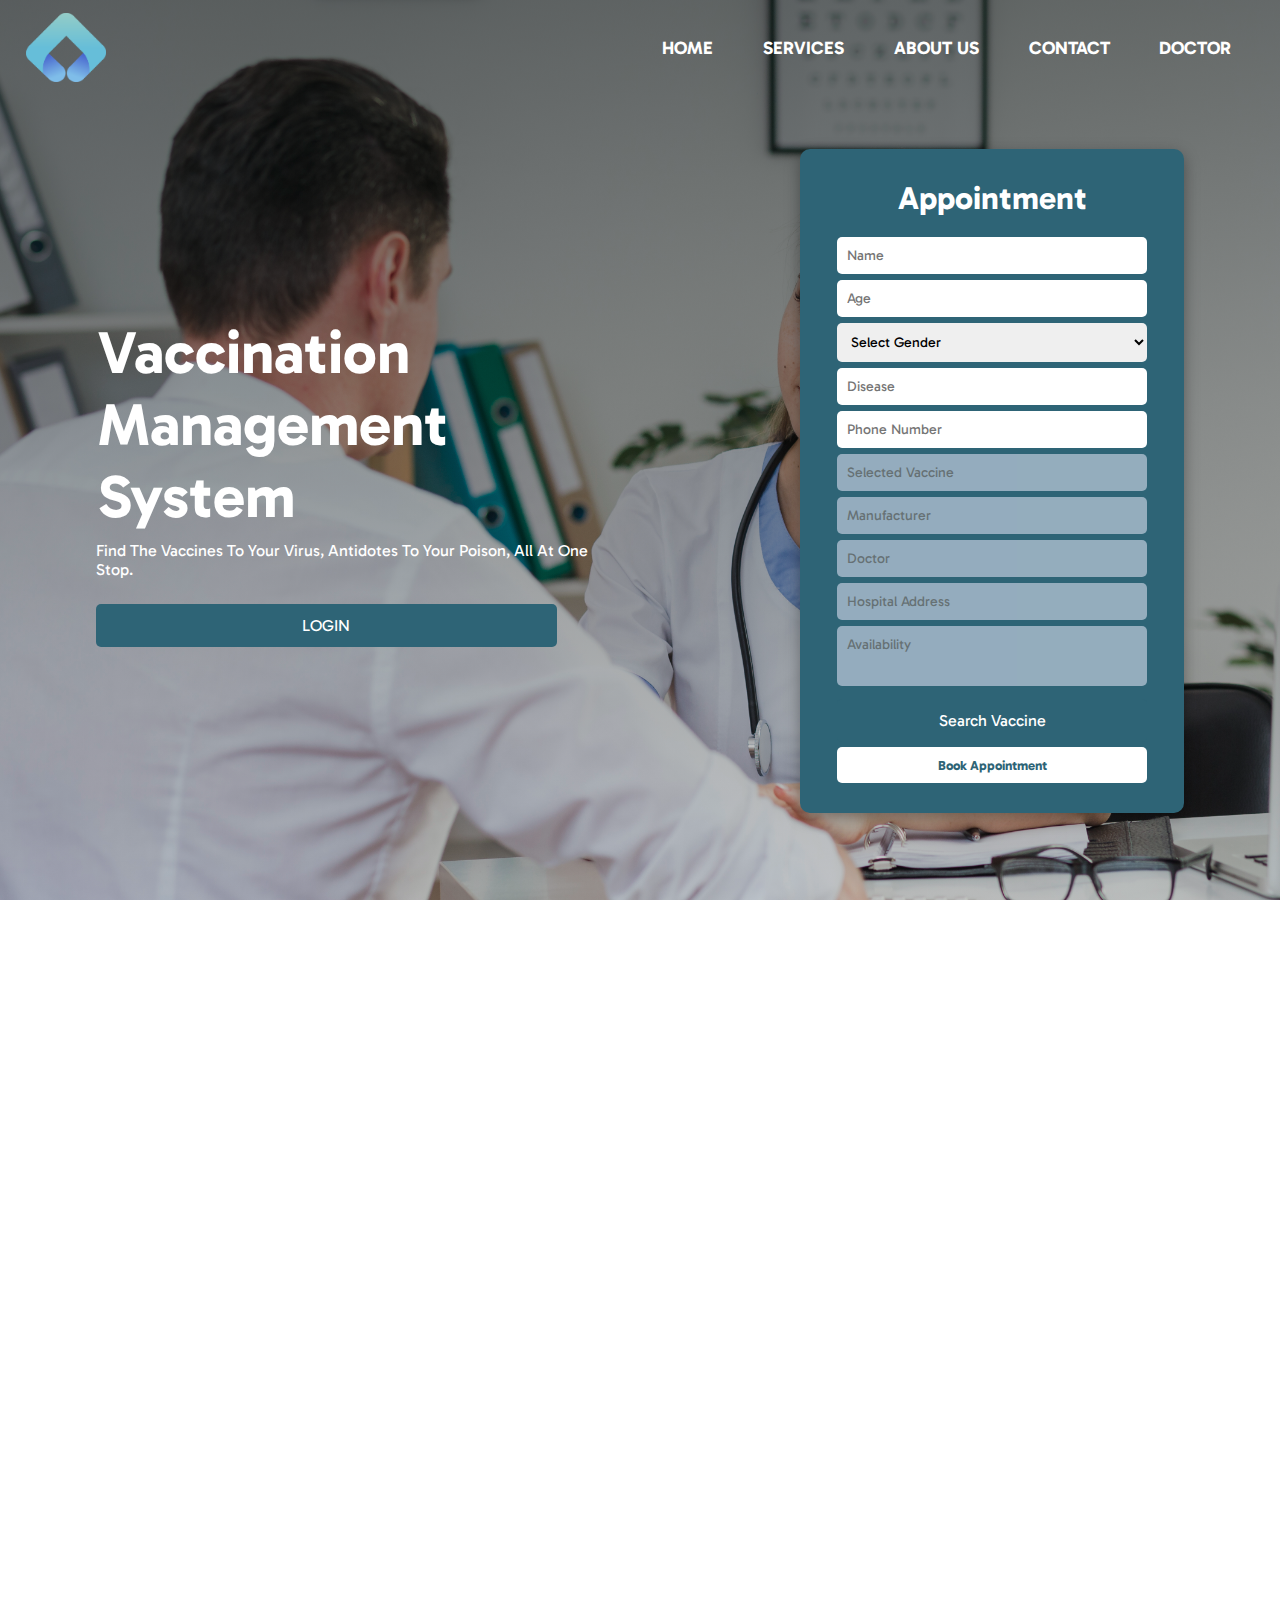
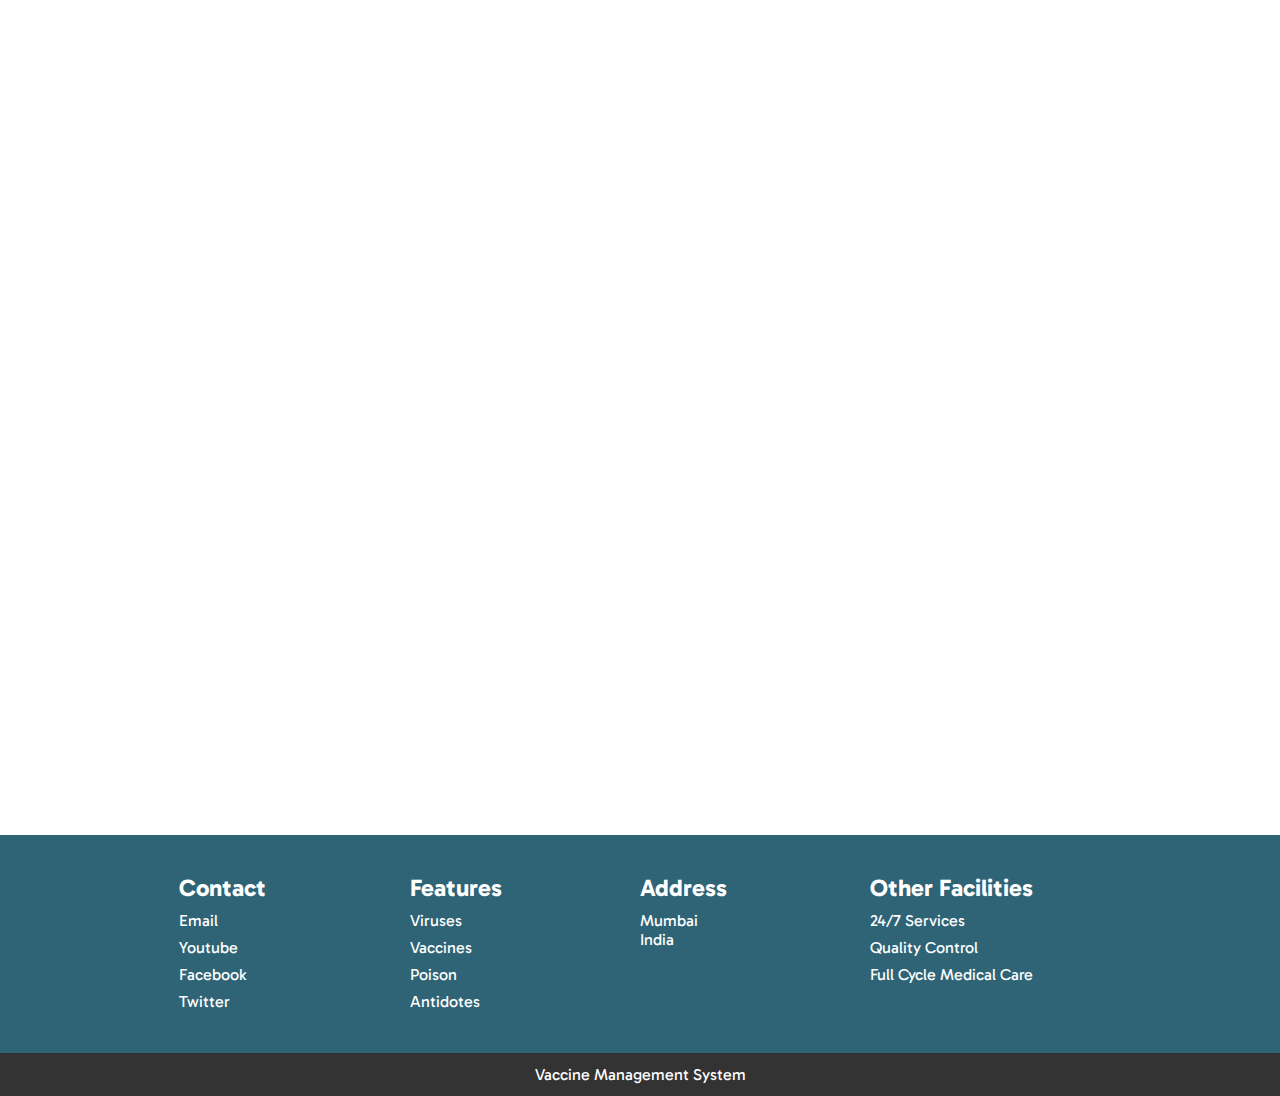
<file: index.html>
<!DOCTYPE html>
<html lang="en">
<head>
    <meta charset="UTF-8">
    <meta name="viewport" content="width=device-width, initial-scale=1.0">
    <title>health care</title>
    <link rel="icon" href="img/favicon.ico" type="image/x-icons">
    <link rel="stylesheet" href="style.css">
    <link rel="stylesheet" href="https://cdnjs.cloudflare.com/ajax/libs/font-awesome/5.10.0/css/all.min.css" 
    integrity="sha512-PgQMlq+nqFLV4ylk1gwUOgm6CtIIXkKwaIHp/PAIWHzig/lKZSEGKEysh0TCVbHJXCLN7WetD8TFecIky75ZfQ==" 
    crossorigin="anonymous" referrerpolicy="no-referrer" />
    <link href="https://unpkg.com/aos@2.3.1/dist/aos.css" rel="stylesheet">
</head>
<body>
    <section class="background">
        <nav class="navbar">
            <a href="#" class="logo"><img src="img/logo.png" alt=""></a>
            <div class="navbar-items h-class">
                <ul class="nav v-class">
                    <li><a href="index.html">HOME</a></li>
                    <li><a href="#services">SERVICES</a></li>
                    <li><a href="#about">ABOUT US</a></li>
                    <li><a href="#contact">CONTACT</a></li>
                    <li><a href="registration.html">DOCTOR</a></li>
                </ul>
            </div>
            <div class="burger">&#9776;</div>
        </nav>
        <div class="main">
            <div class="text-box">
                 <h1>Vaccination Management System</h1>
                 <p>Find the vaccines to your virus, antidotes to your poison, all at one stop.</p>
                 <a href="login.html" class="btn btn1">LOGIN</a> 
                 </div>
            <div class="box">
                <h1>appointment</h1>
                <form id="appointment-form">
                    <input type="text" name="name" id="name" placeholder="Name" required>
                    <input type="number" name="age" id="age" placeholder="Age" required>
                    <select name="gender" id="gender" required>
                        <option value="" disabled selected>Select Gender</option>
                        <option value="male">Male</option>
                        <option value="female">Female</option>
                        <option value="other">Other</option>
                    </select>
                    <input type="text" name="disease" id="disease" placeholder="Disease">
                    <input type="tel" name="phone-number" id="phone-number" placeholder="Phone Number" required>

                    <input type="text" name="selected-vaccine" id="selected-vaccine" placeholder="Selected Vaccine" disabled>
                    <input type="text" name="selected-manufacturer" id="selected-manufacturer" placeholder="Manufacturer" disabled>
                    <input type="text" name="selected-doctor" id="selected-doctor" placeholder="Doctor" disabled>
                    <input type="text" name="selected-hospital" id="selected-hospital" placeholder="Hospital Address" disabled>
                    <textarea name="selected-availability" id="selected-availability" placeholder="Availability" disabled></textarea>

                    <a href="user.html" id="search-vaccine-link" class="btn btn1">Search Vaccine</a>
                    <button type="submit" class="btn btn2" >book appointment</button>
                </form>
            </div>
        </div>
    </section>
    <section id="services" class="services" data-aos="fade-up">
        <h1 class="heading">Our services</h1>
        <div class="row">
            <div class="box1">
                <i class="fas fa-tablets"></i>
                <h2>Virus Details</h2>
                <p>Find which virus you are infected with.</p>
            </div>
            <div class="box1">
                <i class="fas fa-user-nurse"></i>
                <h2>Vaccine Details</h2>
                <p>Find the vaccine and its available in hospital details.</p>
            </div>
            <div class="box1">
                <i class="fas fa-tablets"></i>
                <h2>Poison</h2>
                <p>Find all the lethal posion details.</p>
            </div>
        </div>
        <div class="row">
            <div class="box1">
                <i class="fas fa-prescription-bottle"></i>
                <h2>Antidotes</h2>
                <p>Find the best antidote options and the places they are available.</p>
            </div>
            <div class="box1">
                <i class="fas fa-x-ray"></i>
                <h2>Hospital</h2>
                <p>Find the nearest hospital where the vaccines and antidotes are available.</p>
            </div>
            <div class="box1">
                <i class="fas fa-eye"></i>
                <h2>Doctors</h2>
                <p>Find the nearest doctors specialsiing in targeted organs.</p>
            </div>
        </div>
    </section>
    <section class="quality" data-aos="fade-up">
        <h1 class="heading">Why choose us?</h1>
        <div class="row">
            <div class="box2">
                <i class="fas fa-user-plus"></i>
                <h2>24/7 available</h2>
                <p>A single one stop website regarding all the information you need if you are infected with a virus or poison.</p>
            </div>
            <div class="box2">
                <i class="fas fa-hand-holding-heart"></i>
                <h2>Medical cycle care</h2>
                <p>Get all the details of hospital and doctors with their Specialization details.</p>
            </div>
            <div class="box2">
                <i class="fas fa-award"></i>
                <h2>Quality control</h2>
                <p>Get certified and best quality medicine information.</p>
            </div>
        </div>
    </section>
    <section id="about" class="about" data-aos="fade-up">
        <h1 class="heading">About us</h1>
        <div class="row row1">
            <div class="left">
                <img src="img/pic2.jpg" alt="">
            </div>
            <div class="right">
                <h1>Providing best care<br>innovating health</h1>
                <p>The system also plays a crucial role in patient management. 
                    It records patient data, tracks which vaccines they've received, and schedules future appointments, 
                    sending automated reminders to reduce missed appointments. 
                    This is particularly vital for multi-dose vaccines, ensuring patients complete the full series.
                     By providing a comprehensive view of a patient's vaccination history, 
                     it helps healthcare providers make informed decisions and prevent over-vaccination or under-vaccination.

                </p>
                <button class="btn btn3">explore more</button>
            </div>
        </div>
    </section>
    <section class="department" data-aos="fade-up">
        <h1 class="heading">Our Features</h1>
        <div class="row">
             <div class="box3">
                <h1>Viruses</h1>
             </div>
             <div class="box3">
                <h1>Vaccines</h1>
             </div>
             <div class="box3">
                <h1>Poisons</h1>
             </div>
             <div class="box3">
                <h1>Antidotes</h1>
             </div>
        </div>
    </section>
    <footer id="contact">
        <div class="footer-sec">
            <div class="sec">
                <div class="f_box">
                    <h2>contact</h2>
                    <p>email</p>
                    <p>youtube</p>
                    <p>facebook</p>
                    <p>twitter</p>
                </div>
                <div class="f_box">
                    <h2>Features</h2>
                    <p>Viruses</p>
                    <p>Vaccines</p>
                    <p>Poison</p>
                    <p>Antidotes</p>
                </div>
            </div>
            <div class="sec">
                <div class="f_box">
                    <h2>address</h2>
                    <p>Mumbai<br>India</p>
                    <p>
                        <i class="fab fa-facebook"></i>
                        <i class="fab fa-snapchat"></i>
                        <i class="fab fa-whatsapp"></i>
                    </p>
                </div>
                <div class="f_box">
                    <h2>other facilities</h2>
                    <p>24/7 services</p>
                    <p>quality control</p>
                    <p>full cycle medical care</p>
                </div>
            </div>
        </div>
        <p class="para">Vaccine Management System</p>
    </footer>
    

   
    <script src="saveData.js"></script>
    <script src="loadData.js"></script>
    <script src="index.js"></script>
    <script src="https://unpkg.com/aos@2.3.1/dist/aos.js"></script>
    
    <script src="https://unpkg.com/aos@2.3.1/dist/aos.js"></script>
    <script>
        AOS.init({
            duration: 1000,
            once: true
        });

        // 👇 CRITICAL: Logic to SAVE user data when "Search Vaccine" is clicked
        const searchLink = document.getElementById('search-vaccine-link');
        
        if (searchLink) {
            searchLink.addEventListener('click', (event) => {
                // Prevent the link from navigating immediately
                event.preventDefault();

                // 1. Collect user form data
                const formData = {
                    name: document.getElementById('name').value,
                    age: document.getElementById('age').value,
                    gender: document.getElementById('gender').value,
                    disease: document.getElementById('disease').value,
                    phone: document.getElementById('phone-number').value
                };

                // 2. Save user data to sessionStorage
                sessionStorage.setItem('appointmentFormData', JSON.stringify(formData));
                
                // 3. Navigate to the vaccine search page
                window.location.href = event.target.href;
            });
        }
    </script>

</body>
</html>
</file>
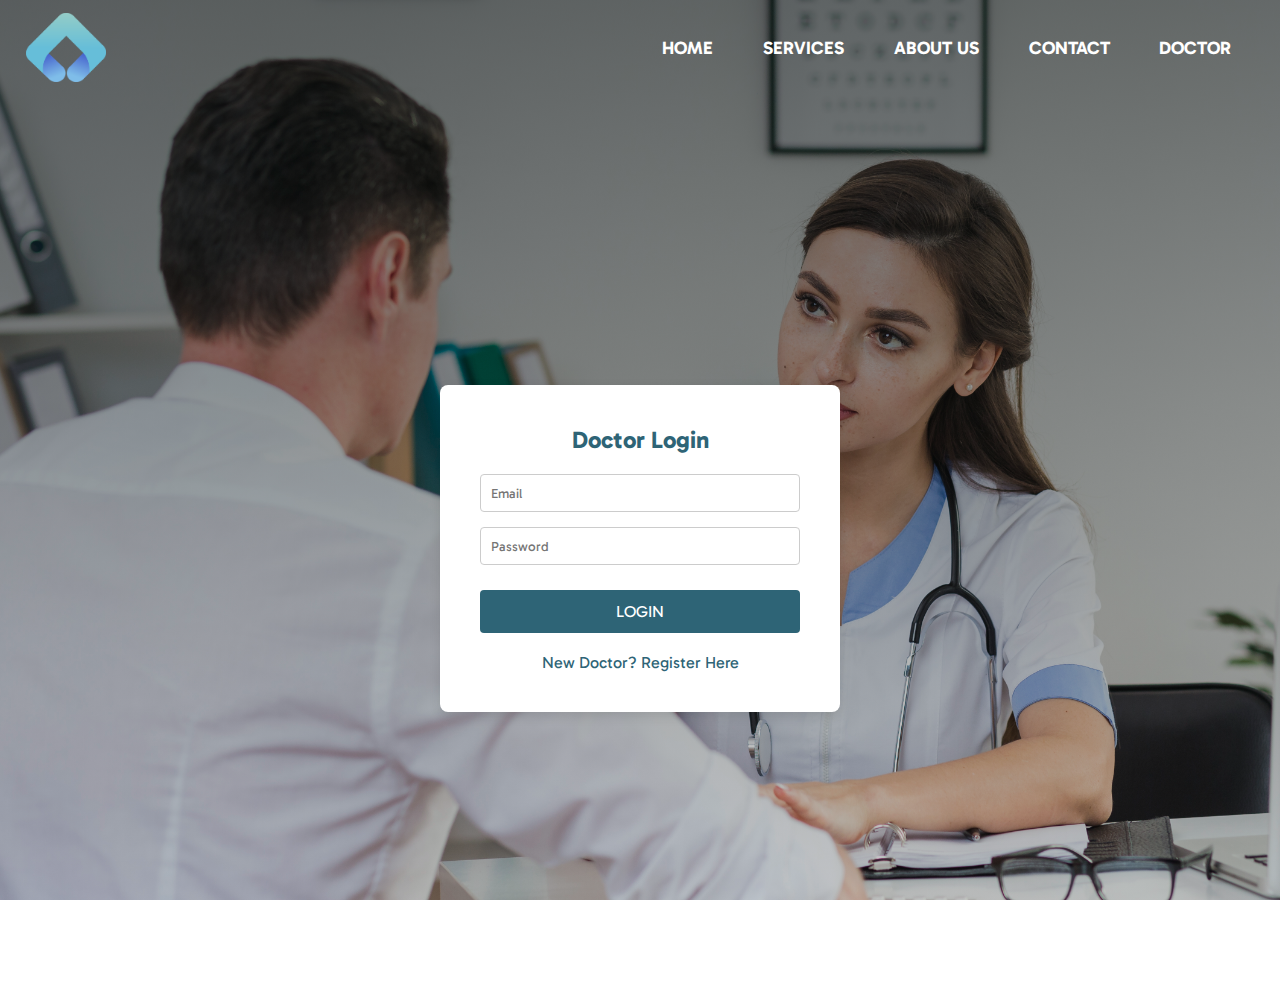
<file: login.html>
<!DOCTYPE html>
<html lang="en">
<head>
    <meta charset="UTF-8">
    <meta name="viewport" content="width=device-width, initial-scale=1.0">
    <title>Doctor Login</title>
    <link rel="stylesheet" href="style.css"> 
    <style>

        .auth-box {
            background: #fff;
            padding: 40px;
            border-radius: 8px;
            box-shadow: 0 4px 12px rgba(0, 0, 0, 0.1);
            width: 90%;
            max-width: 400px;
            text-align: center;
        }
        .auth-box h2 {
            margin-bottom: 20px;
            color: #2e6476;
        }
        .auth-box input[type="text"],
        .auth-box input[type="email"],
        .auth-box input[type="password"],
        .auth-box input[type="number"],
        .auth-box select {
            width: 100%;
            padding: 10px;
            margin-bottom: 15px;
            border: 1px solid #ccc;
            border-radius: 4px;
            box-sizing: border-box; /* Important for padding to not increase width */
        }
        .auth-box button {
            background-color: #2e6476;
            color: white;
            padding: 12px 20px;
            border: none;
            border-radius: 4px;
            cursor: pointer;
            width: 100%;
            font-size: 16px;
            margin-top: 10px;
        }
        .auth-box button:hover {
            background-color: #3f7b8e;
        }
        .auth-box .register-link {
            display: block;
            margin-top: 20px;
            color: #2e6476;
            text-decoration: none;
        }
        .auth-box .register-link:hover {
            text-decoration: underline;
        }
    .auth-container {
        height: 100vh;
        width: 100%;
        background-position: center;
        background-size: cover;
        background-repeat: no-repeat;
        position: relative;

        display: flex;
        justify-content: center;
        align-items: center;
    }

    </style>
</head>
<body>
    <section class="background">
        
        <nav class="navbar">
            <a href="#" class="logo"><img src="img/logo.png" alt=""></a>
            <div class="navbar-items h-class">
                <ul class="nav v-class">
                    <li><a href="index.html">HOME</a></li>
                    <li><a href="index.html#services">SERVICES</a></li>
                    <li><a href="index.html#about">ABOUT US</a></li>
                    <li><a href="index.html#contact">CONTACT</a></li>
                    <li><a href="registration.html">DOCTOR</a></li>
                </ul>
            </div>
        </nav>
        <div class="auth-container">
        <div class="auth-box">
            <h2>Doctor Login</h2>
            <form action="login.php" method="POST">
                <input type="email" name="email" placeholder="Email" required>
                <input type="password" name="password" placeholder="Password" required>
                <button type="submit">LOGIN</button>
            </form>
            <a href="registration.html" class="register-link">New Doctor? Register Here</a>
        </div>
    </div>
    </section>
</body>
</html>
</file>
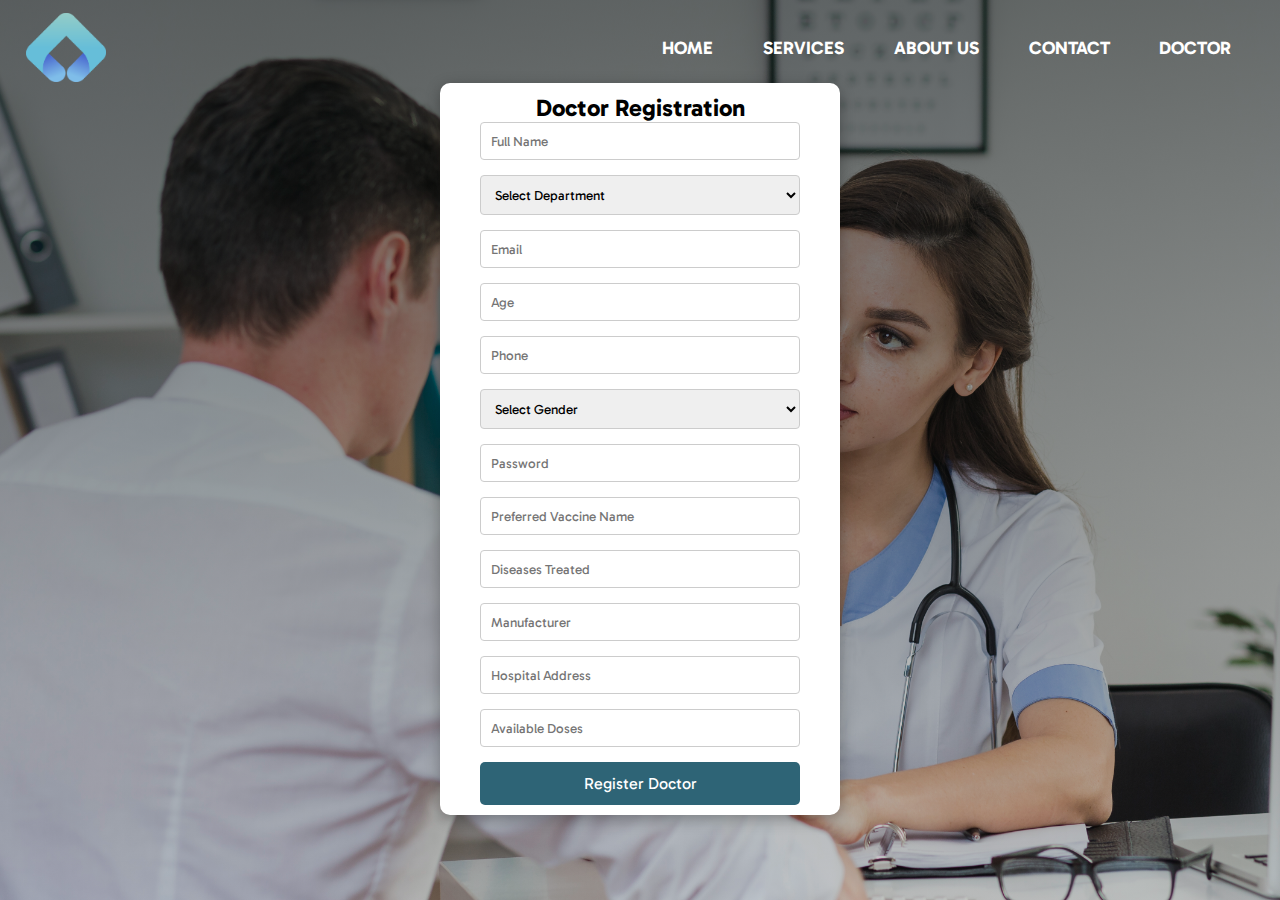
<file: registration.html>
<!DOCTYPE html>
<html lang="en">
<head>
  <meta charset="UTF-8">
  <meta name="viewport" content="width=device-width, initial-scale=1.0">
  <title>Doctor Registration</title>
  <link rel="stylesheet" href="style.css">
  <style>
    .auth-container {
      height: 700px;
      display: flex;
      justify-content: center;
      align-items: center;
      
    }
    .auth-box {
      background: #fff;
      padding: 10px 40px;
      border-radius: 10px;
      box-shadow: 0 4px 15px rgba(0,0,0,0.3);
      width: 90%;
      max-width: 400px;
      text-align: center;
    }
    input, select {
      width: 100%;
      margin-bottom: 15px;
      padding: 10px;
      border-radius: 4px;
      border: 1px solid #ccc;
    }
    button {
      width: 100%;
      background: #2e6476;
      color: white;
      border: none;
      padding: 12px;
      border-radius: 5px;
      cursor: pointer;
      font-size: 16px;
    }
    button:hover {
      background: #3b7b8e;
    }
  </style>
</head>
<body>
  <section class="background">
    <nav class="navbar">
            <a href="#" class="logo"><img src="img/logo.png" alt=""></a>
            <div class="navbar-items h-class">
                <ul class="nav v-class">
                    <li><a href="index.html">HOME</a></li>
                    <li><a href="index.html#services">SERVICES</a></li>
                    <li><a href="index.html#about">ABOUT US</a></li>
                    <li><a href="index.html#contact">CONTACT</a></li>
                    <li><a href="registration.html">DOCTOR</a></li>
                </ul>
            </div>
            <div class="burger">&#9776;</div>
        </nav>
    <div class="auth-container">
    <div class="auth-box">
      <h2>Doctor Registration</h2>
      <form action="register_doctor.php" method="POST">
            <input type="text" name="name" placeholder="Full Name" required>
            <select name="department" required>
                <option value="" disabled selected>Select Department</option>
                <option value="Virology">Virology</option>
                <option value="Toxicology">Toxicology</option>
                <option value="Immunology">Immunology</option>
                <option value="Emergency Medicine">Emergency Medicine</option>
            </select>
            <input type="email" name="email" placeholder="Email" required>
            <input type="number" name="age" placeholder="Age" min="20" max="80" required>
            <input type="text" name="phone" placeholder="Phone" required>
            <select name="gender" required>
                <option value="" disabled selected>Select Gender</option>
                <option value="Male">Male</option>
                <option value="Female">Female</option>
                <option value="Other">Other</option>
            </select>
            <input type="password" name="password" placeholder="Password" required>

            <!-- Vaccine fields -->
            <input type="text" name="vaccine_name" placeholder="Preferred Vaccine Name" required>
            <input type="text" name="disease" placeholder="Diseases Treated" required>
            <input type="text" name="manufacturer" placeholder="Manufacturer" required>
            <input type="text" name="hospital_add" placeholder="Hospital Address" required>
            <input type="number" name="available" placeholder="Available Doses" required>

            <button type="submit">Register Doctor</button>
        </form>

    </div>
  </div>

  </section>
</body>
</html>
</file>
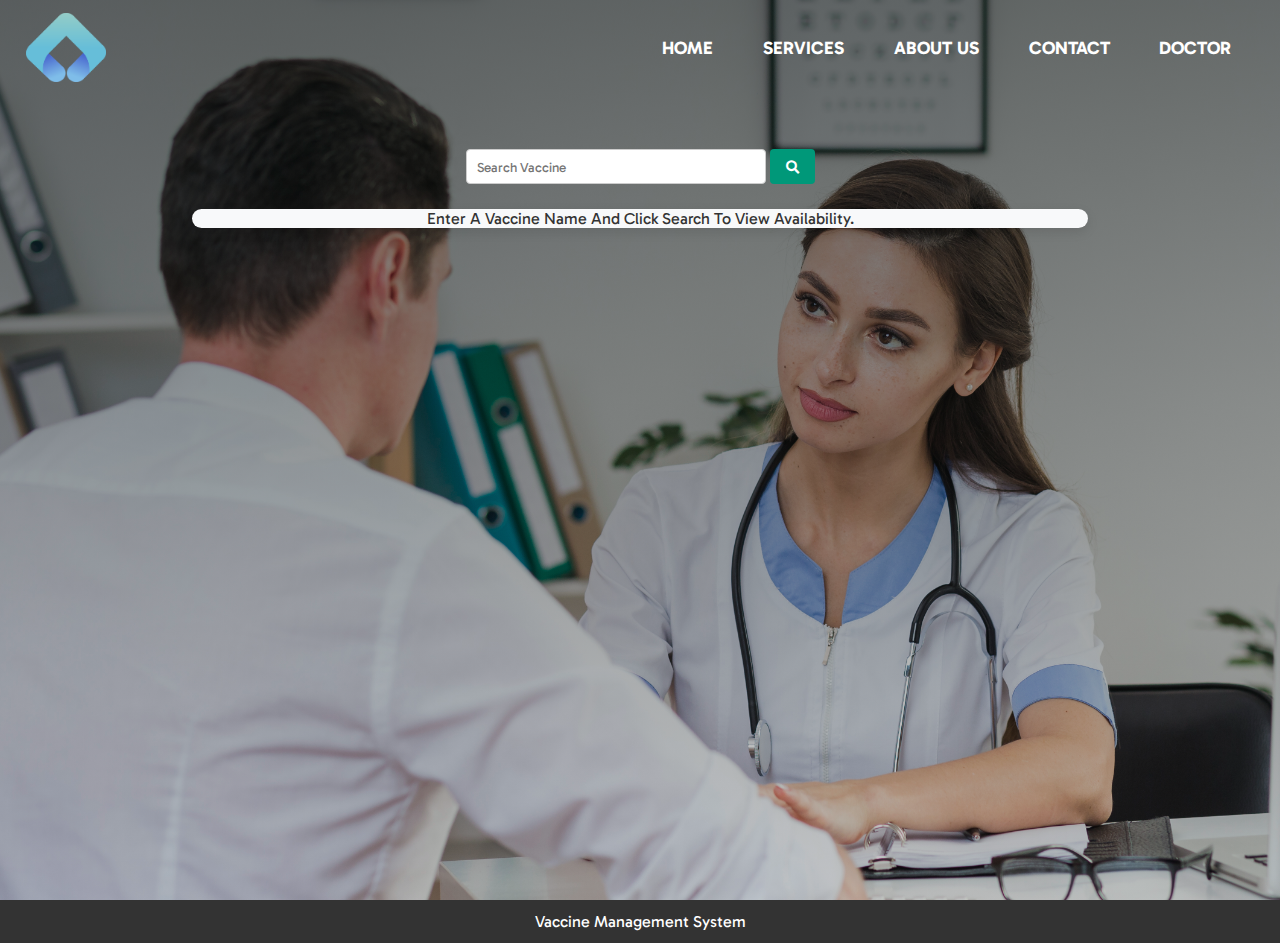
<file: user.html>
<!DOCTYPE html>
<html lang="en">
<head>
    <meta charset="UTF-8">
    <meta name="viewport" content="width=device-width, initial-scale=1.0">
    <title>Vaccine Management</title>


    <link rel="stylesheet" href="style.css">
    <link rel="stylesheet"
          href="https://cdnjs.cloudflare.com/ajax/libs/font-awesome/5.10.0/css/all.min.css" />

    <style>
        #vaccine-results-table {
            width: 100%;
            border-collapse: collapse;
            margin-top: 20px;
        }

        #vaccine-results-table th, #vaccine-results-table td {
            border: 1px solid #ddd;
            padding: 10px;
            text-align: center;
        }

        #vaccine-results-table th {
            background-color: #009879;
            color: white;
        }

        .book-btn {
            background-color: #28a745;
            color: white;
            padding: 6px 12px;
            border: none;
            border-radius: 5px;
            cursor: pointer;
        }

        .book-btn:hover {
            background-color: #218838;
        }

        .searchflex {
            text-align: center;
            margin-top: 50px;
        }

        .search-input-area {
            
            align-items: center;
            gap: 10px;
        }

        .searchbox {
            padding: 10px;
            width: 300px;
            border: 1px solid #ccc;
            border-radius: 4px;
        }

        .searchbtn {
            background-color: #009879;
            color: white;
            border: none;
            padding: 10px 15px;
            border-radius: 4px;
            cursor: pointer;
        }

        .searched {
            margin-top: 25px;
            color: #333;
        }
    </style>
</head>

<body>
    <section class="background">
        <nav class="navbar">
            <a href="#" class="logo"><img src="img/logo.png" alt=""></a>
            <div class="navbar-items h-class">
                <ul class="nav v-class">
                    <li><a href="index.html">HOME</a></li>
                    <li><a href="index.html#services">SERVICES</a></li>
                    <li><a href="index.html#about">ABOUT US</a></li>
                    <li><a href="index.html#contact">CONTACT</a></li>
                    <li><a href="registration.html">DOCTOR</a></li>
                </ul>
            </div>
        </nav>

        <!-- Search Section -->
        <div class="searchflex">
            <div class="search-input-area">
                <input type="text" id="vaccine" placeholder="Search vaccine " class="searchbox">
                <button type="button" class="searchbtn" id="searchbutton">
                    <i class="fa fa-search"></i>
                </button>
            </div>

            <div class="searched" id="search-results-container">
                <p>Enter a vaccine name and click search to view availability.</p>
            </div>
        </div>
    </section>

    <footer>
        <p class="para">Vaccine Management System</p>
    </footer>


    <script src="user.js"></script>
    <script src="vaccinedetails.js"></script>
</body>
</html>
</file>
<file: style.css>
@import url('https://fonts.googleapis.com/css2?family=Courgette&family=Gabarito&family=Inclusive+Sans&family=Inter&family=Montserrat&family=Poppins&family=Raleway&family=Roboto&family=Space+Grotesk&family=Ubuntu&display=swap');
*{
    box-sizing: border-box;
    margin: 0;
    padding: 0;
    text-transform: capitalize;
    transition: all 0.5s linear;
    font-family: 'Gabarito', sans-serif;
}
.background{
    height: 100vh;
    width: 100%;
    background-image: linear-gradient(rgba(2 10 10/57%),rgba(2 10 10/20%)),url(img/pic1.jpg);
    background-position: center;
    background-size: cover;
    background-repeat: no-repeat;
    position: relative;
}
.navbar img{
    width: 80px;
}
.navbar-items{
    flex: 1;
    text-align: right;
}
.navbar{
    display: flex;
    padding: 1% 2%;
    justify-content: space-between;
    align-items: center;
    position: relative;
}
.navbar ul li{
    position: relative;
    list-style: none;
    display: inline-block;
    padding: 1% 2%;
    font-weight: bold;
    font-size: 18px;
}
.navbar ul li a{
    text-decoration: none;
    color: #fff;
}
.navbar ul li::after{
    content: '';
    height: 2px;
    width: 0;
    display: block;
    margin: auto;
    transition: 0.5s;
    background-color: #2e6476;
}
.navbar ul li:hover::after{
    width: 100%;
}
.burger{
    display: none;
}
/* ___________main */
.main{
    height: 85vh;
    display: flex;
    justify-content: space-around;
    align-items: center;
}
.text-box{
    color: #fff;
    width: 40%;
}
.text-box h1{
    padding: 2px;
    font-size: 60px;
}
.text-box p{
    padding: 1% 0;
}
/* Style for the new LOGIN button in the text-box */
.text-box .btn {
    margin-top: 20px; /* Space the button below the paragraph */
    display: inline-block;
}

/* -------------------------------------- */
/* FIXES FOR APPOINTMENT BOX */
/* -------------------------------------- */

.box{
    display: flex;
    flex-direction: column;
    width: 30%;
    justify-content: center;
    align-items: center;
    color: #fff;
    background-color: #2e6476;
    height: auto; 
    padding: 30px 20px; 
    box-shadow: rgba(0,0,0,0.35) 0px 5px 15px;
    border-radius: 10px;
    transition: all 0.5s ease-out;
}
.box:hover {
  transform: scale(1.03);
  background-color: #3f7b8e;
}
.box h1{
    margin-bottom: 5%;
}

#appointment-form {
    width: 100%; 
    display: flex;
    flex-direction: column;
    align-items: center;
}

.box input,
.box select,
.box textarea { 
    width: 90%; 
    border: none;
    outline: none;
    margin: 3px 0; 
    padding: 10px; 
    border-radius: 5px;
    font-size: 14px;
}

.box input:disabled,
.box textarea:disabled {
    background-color: #aebfd0; 
    color: #333;
    opacity: 0.8;
}

.box textarea {
    resize: none; 
    height: 60px; 
}

.box input:focus,
.box select:focus,
.box textarea:focus {
  outline: 2px solid #fff;
}

/* -------------------------------------- */
/* END FIXES FOR APPOINTMENT BOX */
/* -------------------------------------- */

.btn{
    background-color: #2e6476;
    color: #fff;
    border: 2px solid transparent;
    /* Updated padding from original code */
    padding: 10px 15px; 
    display: inline-block;
    position: relative;
    text-decoration: none;
    border-radius: 5px;
    /* Added button specific styles for form */
    margin-top: 10px; 
    width: 90%; 
    text-align: center;
}
.btn1:hover{
    background-color: #fff;
    color: #2e6476;
}
.btn2{
    background-color: #fff;
    color: #2e6476;
    /* Adjusted margin from original code */
    margin-top: 5px;
    cursor: pointer;
    border: none;
    font-weight: bold;
}
.btn2:hover{
    color: #fff;
    background-color: #6a8d9a;
}
/* _________services */
.services{
    width: 80%;
    margin: auto;
    padding: 2% 0;
}
.row{
    display: flex;
    justify-content: space-between;
    align-items: center;
}
.box1{
    flex-basis: 30%;
    color: #fff;
    padding: 2%;
    margin-bottom: 2%;
    background-color: #1a92bedb;
    border-radius: 10px;
    box-shadow: rgba(0,0,0,0.35) 0px 5px 15px;
    transition: all 0.5s ease-out;
}
.box1:hover{
  transform: scale(1.05);
  cursor: pointer;
}
.heading{
    padding: 2% 0;
    color: #2e6476;
    font-size: 40px;
}
.box1 i{
    padding:  5%;
    background-color: #f8fdff6b;
    border-radius: 50%;
    font-size: 20px;
}
.box1 h2{
    padding: 2% 0;
    font-size: 28px;
}
/* ____________quality  */
.quality{
    width: 80%;
    margin: auto;
}
.box2,.box3{
    flex-basis: 29%;
    text-align: center;
    padding: 2%;
    margin: 3% 0;
}
.box2 h2{
    padding: 2% 0;
    font-size: 29px;
}
.box2 i{
    font-size: 3em;
    padding-bottom: 2%;
}
.quality div :nth-child(1) i{
    color: #30e430;
}
.quality div :nth-child(2) i{
color: red;
}
.quality div :nth-child(3) i{
color: blue;
}
.box2:hover{
    cursor: pointer;
    box-shadow: rgba(0,0,0,0.35) 0px 5px 15px;
    transition: all 0.5s ease-out;
}
/* ______________about */
.about{
    width: 80%;
    margin: auto;
}
.row1{
    padding: 2% 0;
}
.left{
    width: 50%;
}
.left img{
    max-width: 100%;
    height: auto;
    box-shadow: rgba(0,0,0,0.35) 0px 5px 15px;
}
.right{
    width: 45%;
}
.right h1{
    font-size: 40px;
}
.right p{
    padding: 3% 0;
}
.btn3{
    font-size: 20px;
}
.btn3:hover{
    cursor: pointer;
    letter-spacing: 1px;
    transition: all 0.5s linear;
}
/* __________departments */
.department{
    width: 80%;
    margin: auto;
    padding-bottom: 2%;
}
.box3{
    flex-basis:22% ;
    box-shadow: rgba(0,0,0,0.35) 0px 5px 15px;
}
.box3:hover{
    transform: scale(1.1);
    background-color: #6a8d9a;
    color: #fff;
    cursor: pointer;
    transition: all 0.5s linear;
}
/* __________footer */
footer{
    background-color: #2e6476;
    color: #fff;
}
.footer-sec{
    padding: 3% 0;
    display: flex;
    width: 90%;
    margin: auto;
    justify-content: center;
}
.sec{
    display: flex;
    flex-basis: 40%;
}
.f_box{
    flex-basis: 50%;
}
.f_box h2{
    padding-bottom: 2%;
}
.f_box p{
    padding: 4px 0;
}
.f_box p i{
    font-size: 23px;
    padding: 5px 3px;
    cursor: pointer;
}
.para{
    text-align: center;
    padding: 12px 0;
    background-color: #333;
}
/* ____________responsiveness */
@media only screen and (max-width:995px){
    .box{
        width: 40%;
        height: auto; 
    }
    .row1{
        flex-direction: column;
    }
    .left{
        width: 60%;
    }
    .right{
        width: 80%;
    }
}
@media only screen and (max-width:828px){
    .text-box h1{
        font-size: 40px;
    }
    .footer-sec {
        width: 100%;
    }
}
@media only screen and (max-width:766px){
    .navbar ul li{
        display: block;
        padding: 2px 0 34px;
    }
    .navbar-items{
        position: absolute;
        background-color: #2e6476;
        height: 100vh;
        width: 200px;
        top: 0;
        right: 0;
        text-align: left;
        z-index: 2;
        transition: all 1s ease-out;
    }
    .navbar-items ul{
        padding: 98px 51px 8px 49px;
    }
    .burger{
        display: block;
        z-index: 3;
        position: absolute;
        top: 15px;
        right: 5%;
        cursor: pointer;
        font-size: 33px;
        color: #fff;
    }
    .h-class{
        height: 100vh;
        opacity: 0;
    }
    .v-class{
        opacity: 0;
    }
    .main{
        flex-direction: column-reverse;
    }
    .text-box{
        width: 80%;
    }
    .box input{
        width: 90%; 
    }
    .row,.sec{
        flex-direction: column;
    }
    .box3{
        width: 90%;
    }
    .row,.box1{
        margin-bottom: 7%;
    }
    .box1{
        padding: 4%;
    }
}
@media only screen and (max-width:570px){
    .box{
        width: 80%; 
    }
    .text-box,.right,.left{
        width: 95%;
    }
    .box h1{
        padding: 0;
    }
    .text-box p{
        font-size: 12px;
    }
    .right p{
        font-size: 14px;
    }
}


.searchflex{
    display: flex;
    flex-direction: column;
    justify-content:space-around;
}

.search{
    padding-top: 0px;
    padding-left: 50px;
    height: 80%;
    width: 60%;
}
.searchbox{
    height: 35px;
    width: 400px;
}
.searchbtn{
    height: 35px;
    width: 45px;
}


.searched {
    width: 70%;
    background-color: #f8f9fa;
    border-radius: 10px;
    box-shadow: rgba(0,0,0,0.1) 0px 4px 12px;
    margin: 10px auto 40px auto;
    display: flex;
    flex-direction: column;
    align-items: center;
}

.searched table {
    width: 100%;
    border-collapse: collapse;
}
.searched th, .searched td {
    border: 1px solid #ccc;
    padding: 8px;
    text-align: center;
}


.user-main{
    width: 70%;
    display: flex;
    flex-direction: column;
    align-items: center;
    text-align: center;
    margin-bottom: 40px;
    background-color: #f8f9fa;
    padding: 20px;
    border-radius: 10px;
    box-shadow: rgba(0, 0, 0, 0.1) 0px 4px 12px;
}
</file>
